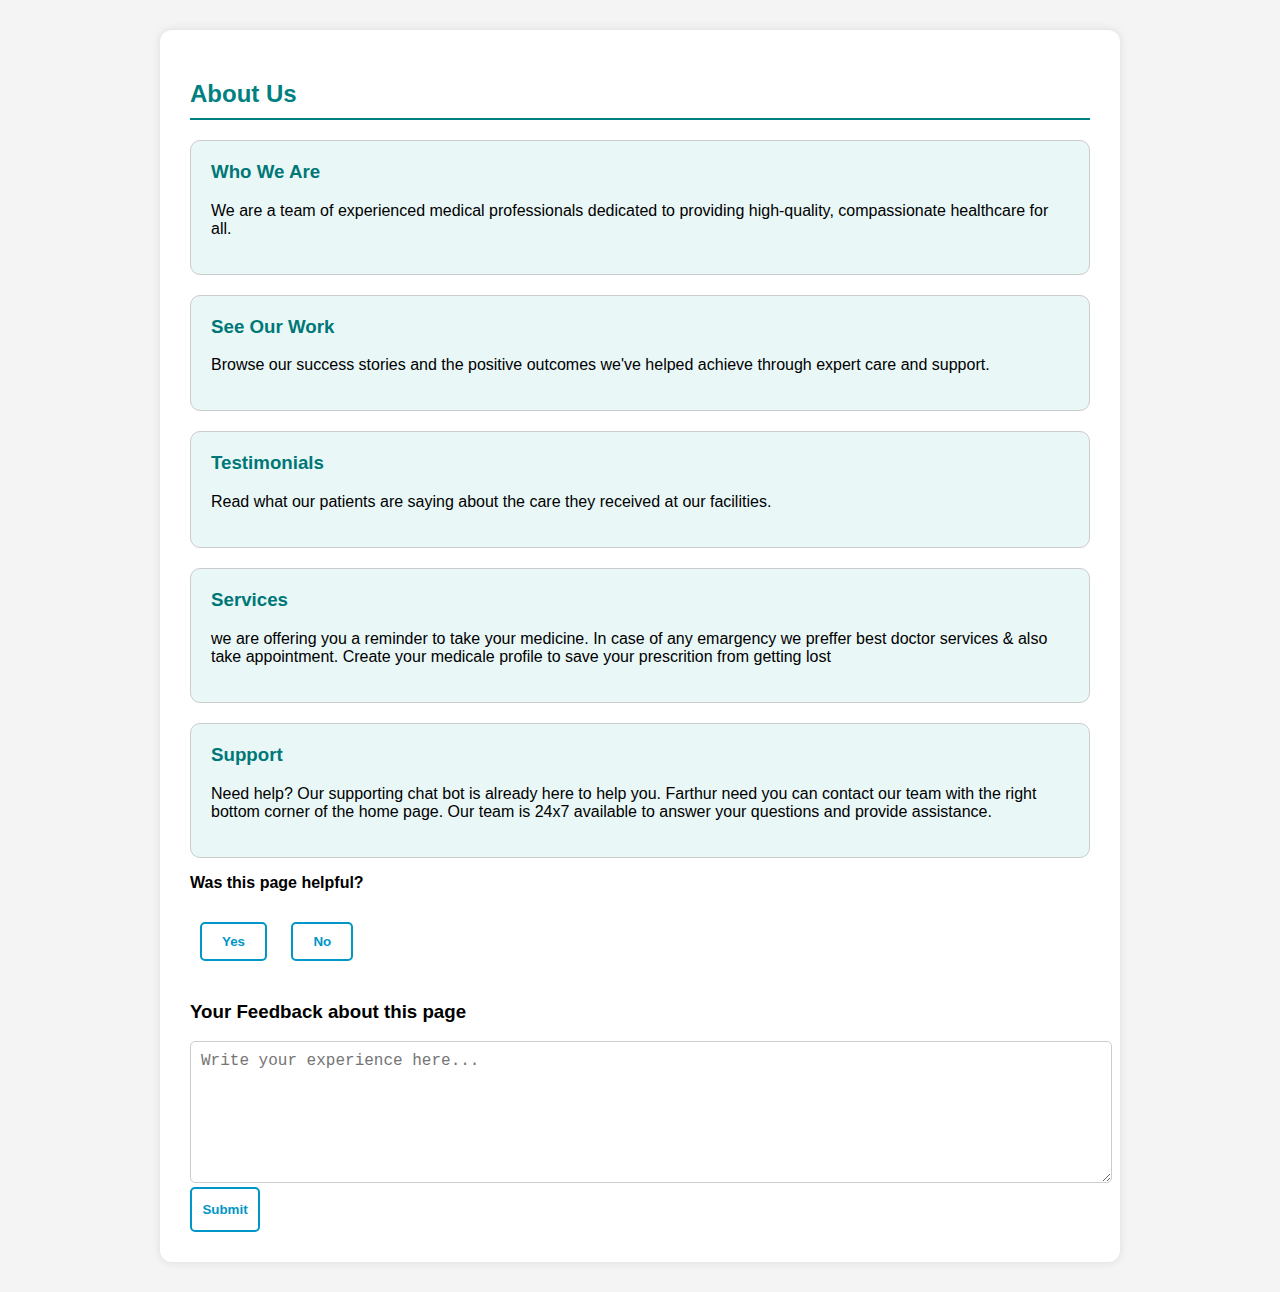
<file: about.html>
<!DOCTYPE html><html lang="en">
<head>
  <meta charset="UTF-8">
  <meta name="viewport" content="width=device-width, initial-scale=1.0">
  <title>About Us - Medical Website</title>
  <link rel="stylesheet" href="about.css">
</head>
<body>
  <div class="container">
    <h2>About Us</h2><div class="toolbox">
  <h3>Who We Are</h3>
  <p>We are a team of experienced medical professionals dedicated to providing high-quality, compassionate healthcare for all.</p>
</div>

<div class="toolbox">
  <h3>See Our Work</h3>
  <p>Browse our success stories and the positive outcomes we've helped achieve through expert care and support.</p>
</div>

<div class="toolbox">
  <h3>Testimonials</h3>
  <p>Read what our patients are saying about the care they received at our facilities.</p>
</div>

<div class="toolbox">
  <h3>Services</h3>
  <p> we are offering you a reminder to take your medicine. In case of any emargency we preffer best doctor services & also take appointment. Create your medicale profile to save your prescrition from getting lost</p>
</div>

<div class="toolbox">
  <h3>Support</h3>
  <p>Need help? Our supporting chat bot is already here to help you. Farthur need you can contact our team with the right bottom corner of the home page. Our team is 24x7 available to answer your questions and provide assistance.</p>
</div>

<div class="feedback">
  <p><strong>Was this page helpful?</strong></p>
  <div class="feedback-buttons">
    <button onclick="submitFeedback('Yes')">Yes</button>
    <button onclick="submitFeedback('No')">No</button>
  </div>
</div>

<div class="describe-box">
  <h3>Your Feedback about this page</h3>
  <textarea id="feedback" placeholder="Write your experience here..."></textarea>
  <button onclick="submitFeedback('Yes')" class="feed">Submit</button>
</div>

  </div> 
   <script>
   const feedback= document.querySelector("#feedback");
    function submitFeedback(answer) {
      alert('You selected: ' + answer + '. Thank you for your Response!');
    }
    
    function Submit(answer){
        alert('You selected: ' + answer + '. Thank you for your feedback!');
        
    }
  </script></body>
</html>
</file>
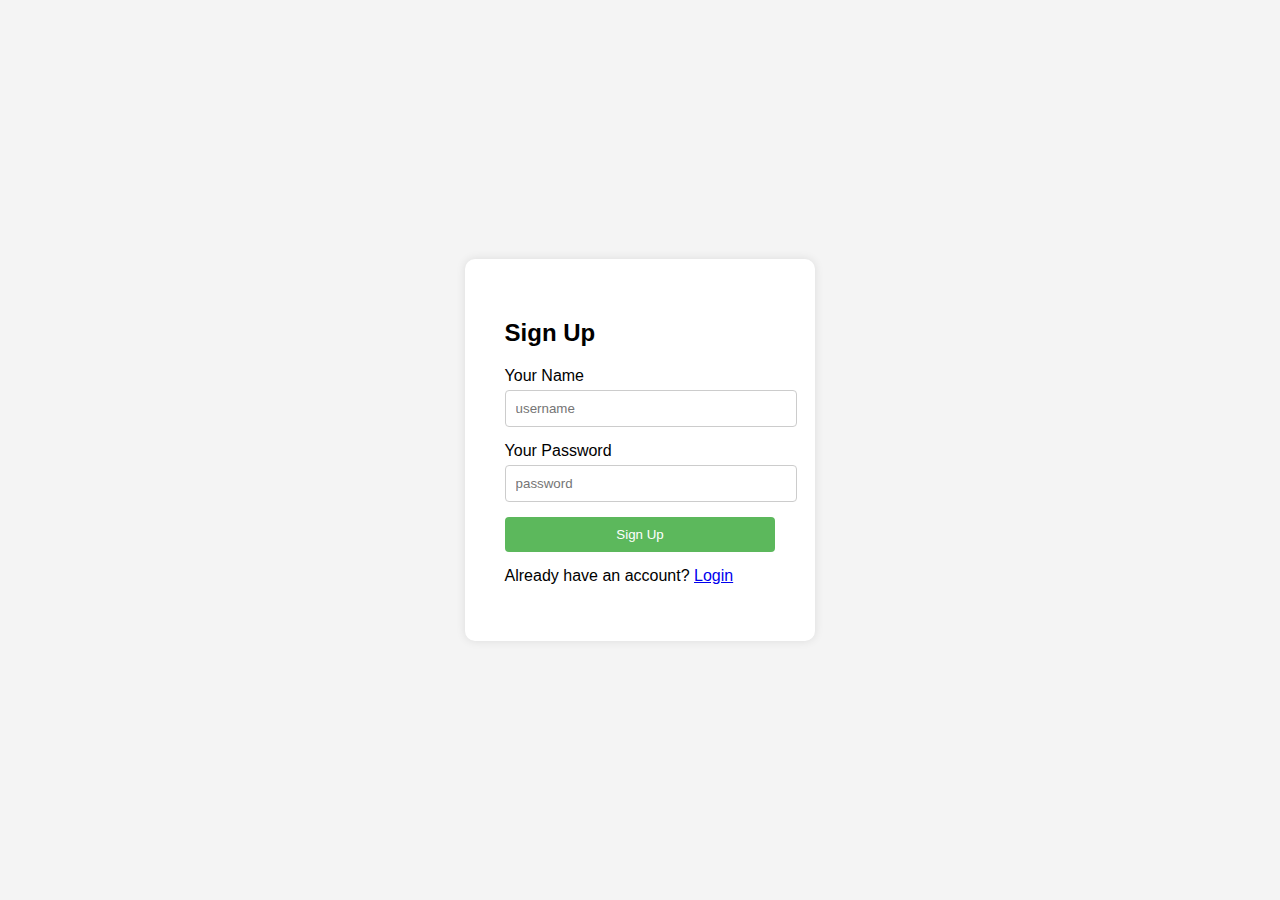
<file: signup.html>
<!DOCTYPE html>
<html lang="en">
<head>
    <meta charset="UTF-8">
    <meta name="viewport" content="width=device-width, initial-scale=1.0">
    <link rel="stylesheet" href="signup.css">
    <title>Sign Up</title>
</head>
<body>
    <div class="container">
        <h2>Sign Up</h2>
        <form id="signup-form">
            <label for="name">Your Name</label>
            <input type="text" placeholder="username" id="name" name="name">
           
            <label for="password">Your Password</label>
            <input type="password" placeholder="password" id="password" name="password">

            <button type="submit">Sign Up</button>
        </form>
        <p>Already have an account? <a href="login.html" id="login-link">Login</a></p>
    </div>
    <script src="signup.js"></script>
</body>
</html>
</file>
<file: about.css>
body {
    font-family: Arial, sans-serif;
    margin: 0;
    padding: 0;
    background-color: #f4f4f4;
  }
  .container {
    max-width: 900px;
    margin: 30px auto;
    background: #fff;
    padding: 30px;
    border-radius: 12px;
    box-shadow: 0 0 10px rgba(0,0,0,0.1);
  }
  h2 {
    color: teal;
    border-bottom: 2px solid teal;
    padding-bottom: 10px;
  }
  .toolbox {
    border: 1px solid #ccc;
    border-radius: 10px;
    padding: 20px;
    margin-top: 20px;
    background-color: #e9f7f7;
  }
  .toolbox h3 {
    margin-top: 0;
    color: #007777;
  }
  .feedback-buttons {
    margin-top: 30px;
  }
  .feedback-buttons button {
    padding: 10px 20px;
    margin: 0 10px;
    border: 2px solid #0096c7;
    background-color: #fff;
    color: #0096c7;
    cursor: pointer;
    border-radius: 5px;
    font-weight: bold;
  }
  .feedback-buttons button:hover {
    background-color: #0096c7;
    color: #fff;
  }
  .describe-box {
    margin-top: 40px;
  }
  textarea {
    width: 100%;
    height: 120px;
    padding: 10px;
    font-size: 16px;
    border: 1px solid #ccc;
    border-radius: 5px;
    resize: vertical;
  }
  .feed{
    text-align: center;
    color:#0096c7 ;
    border: 2px solid #0096c7;
    height: 45px;
    width: 70px;
    background-color: white;
    border-radius: 5px;
    font-weight: bold;
    cursor: pointer;
  }
  .feed:hover{
    background-color: #0096c7;
    color: #fff;
  }
</file>
<file: signup.css>
body {
    font-family: Arial, sans-serif;
    background-color: #f4f4f4;
    display: flex;
    justify-content: center;
    align-items: center;
    height: 100vh;
    margin: 0;
    background-image: url(https://static.vecteezy.com/system/resources/previews/017/398/144/non_2x/healthcare-services-annual-health-checkup-heart-rate-pulse-measurement-pills-antibiotics-dna-diseases-genes-illustration-on-light-blue-hexagonal-background-health-and-medicine-concept-vector.jpg);
    background-size: cover;
}

.container {
    background: white;
    padding: 40px;
    border-radius: 10px;
    
    box-shadow: 0 0 10px rgba(0, 0, 0, 0.1);
    
}

h2 {
    margin-bottom: 20px;
}

label {
    display: block;
    margin-bottom: 5px;
}

input {
    width: 100%;
    padding: 10px;
    margin-bottom: 15px;
    border: 1px solid #ccc;
    border-radius: 4px;
}

button {
    width: 100%;
    padding: 10px;
    background-color: #5cb85c;
    color: white;
    border: none;
    border-radius: 4px;
    cursor: pointer;
}

button:hover {
    background-color: #4cae4c;
}

p {
    margin-top: 15px;
}
</file>
